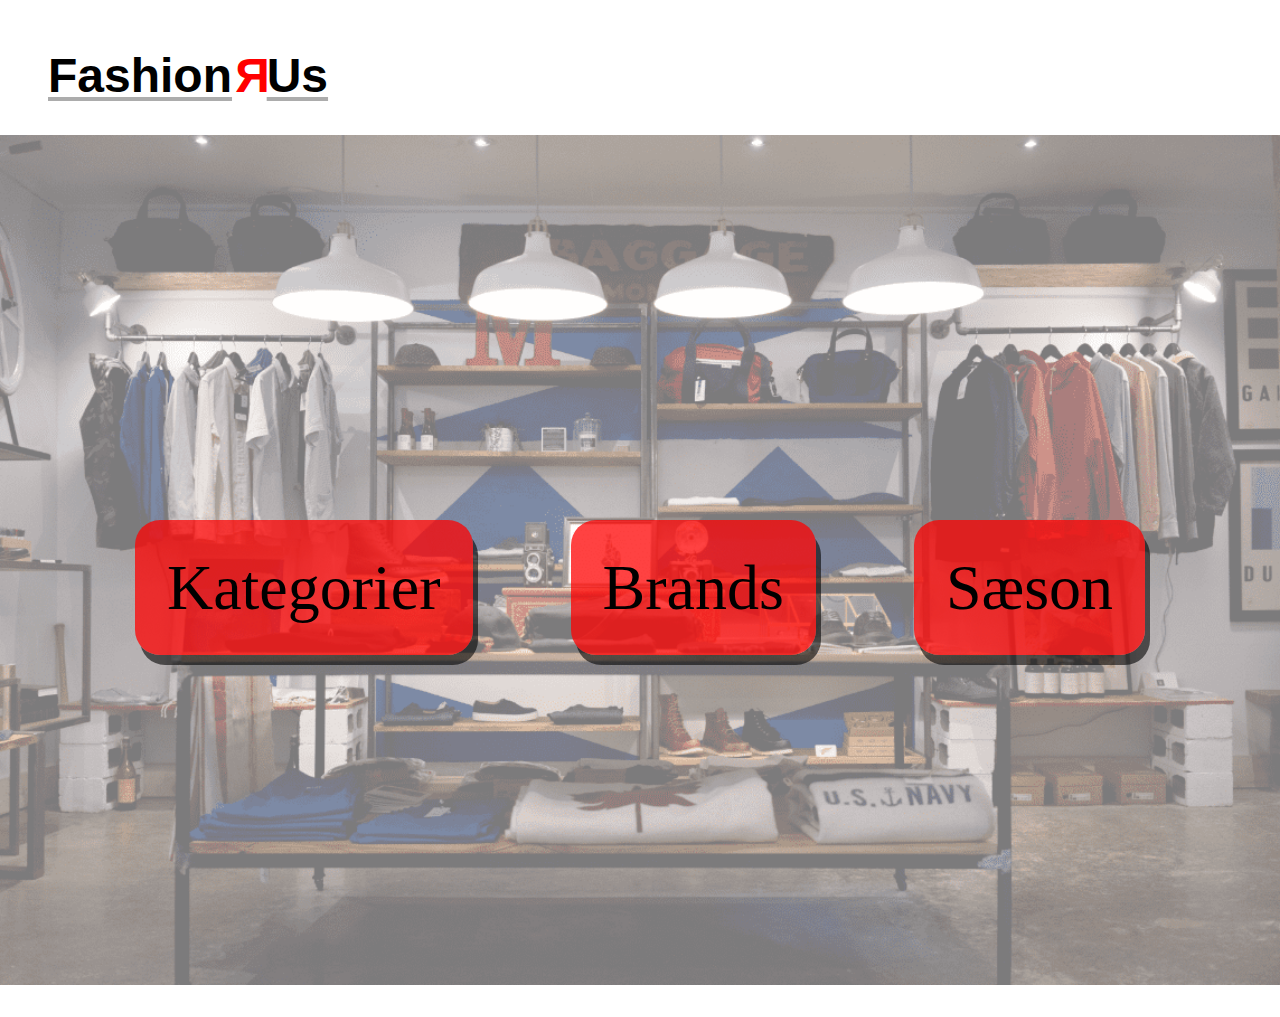
<file: index.html>
<!DOCTYPE html>
<html lang="da">

<head>
    <meta charset="UTF-8">
    <meta http-equiv="X-UA-Compatible" content="IE=edge">
    <meta name="viewport" content="width=device-width, initial-scale=1.0">
    <link rel="stylesheet" href="layout.css">
    <title>Forside</title>
</head>

<body>
    <header class="mainNav">
        <div class="pladsTilsiden">
            <a href="index.html">
                <h1>Fashion<span>R</span>Us</h1>
            </a>
        </div>
    </header>
    <main>
        <section>
            <!-- Billedet er gået fra 1,3 Mb til 246 Kb -->
            <img src="billeder/forside_optimized.png" alt="Forside billede">
            <div class="menu">
                <a href="kategori.html">Kategorier</a>
                <a href="kategori.html">Brands</a>
                <a href="kategori.html">Sæson</a>
            </div>
        </section>
    </main>
    <footer>

    </footer>

</body>

</html>
</file>
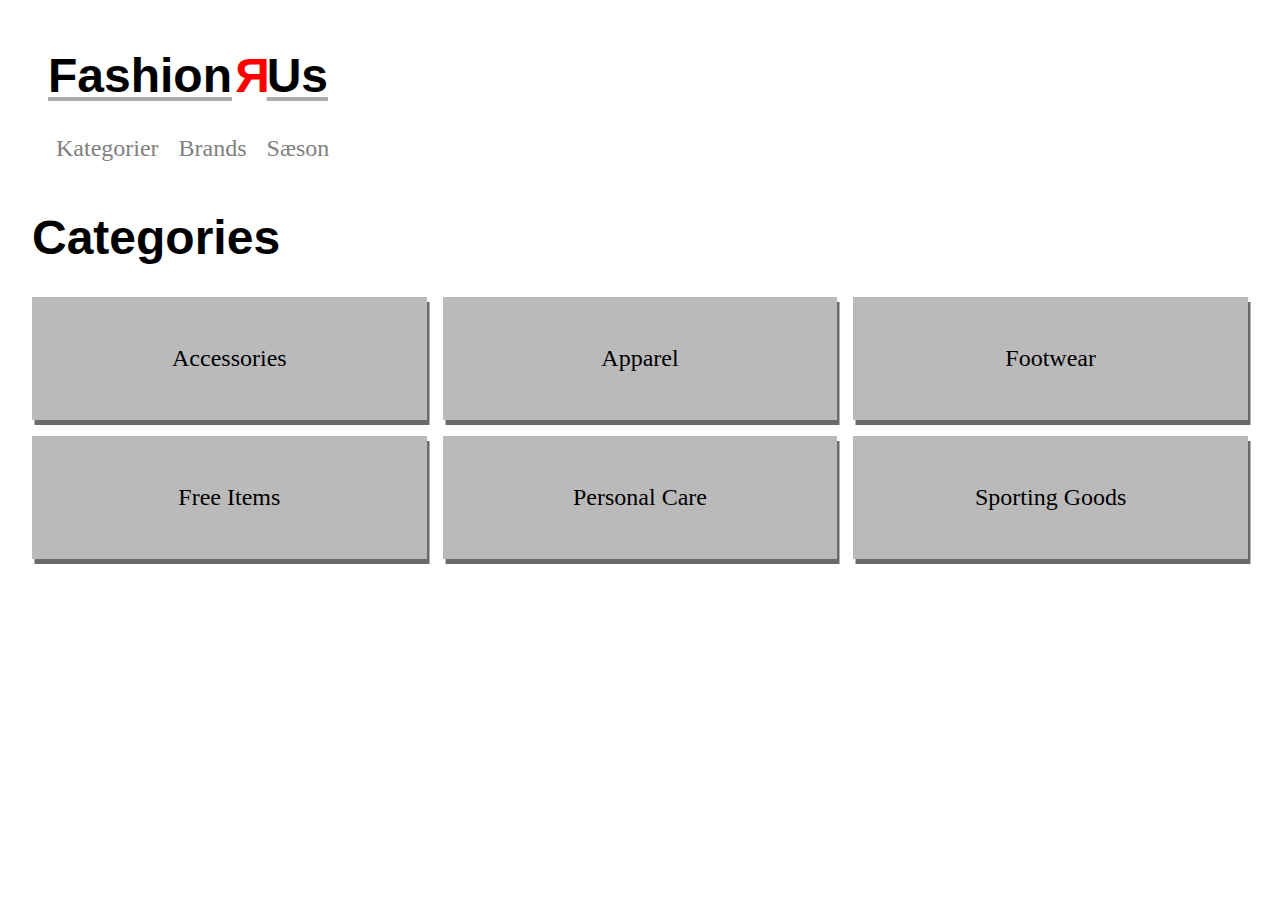
<file: kategori.html>
<!DOCTYPE html>
<html lang="da">

<head>
    <meta charset="UTF-8">
    <meta http-equiv="X-UA-Compatible" content="IE=edge">
    <meta name="viewport" content="width=device-width, initial-scale=1.0">
    <link rel="stylesheet" href="layout.css">
    <title>Produktliste</title>
</head>

<body>
    <header class="mainNav">
        <div class="pladsTilsiden">
            <a href="index.html">
                <h1>Fashion<span>R</span>Us</h1>
            </a>
            <div class="menu2">
                <a href="kategori.html">Kategorier</a>
                <a href="kategori.html">Brands</a>
                <a href="kategori.html">Sæson</a>
            </div>
        </div>
    </header>
    <main>
        <div class="kategoriOverskrift">
            <h1>Categories</h1>
        </div>
        <section class="produktliste">
            <a href="produktliste.html?cat=Accessories">Accessories</a>
            <a href="produktliste.html?cat=Apparel">Apparel</a>
            <a href="produktliste.html?cat=Footwear">Footwear</a>
            <a href="produktliste.html?cat=Free Items">Free Items</a>
            <a href="produktliste.html?cat=Personal Care">Personal Care</a>
            <a href="produktliste.html?cat=Sporting Goods">Sporting Goods</a>
        </section>

    </main>
    <footer>

    </footer>

</body>

</html>
</file>
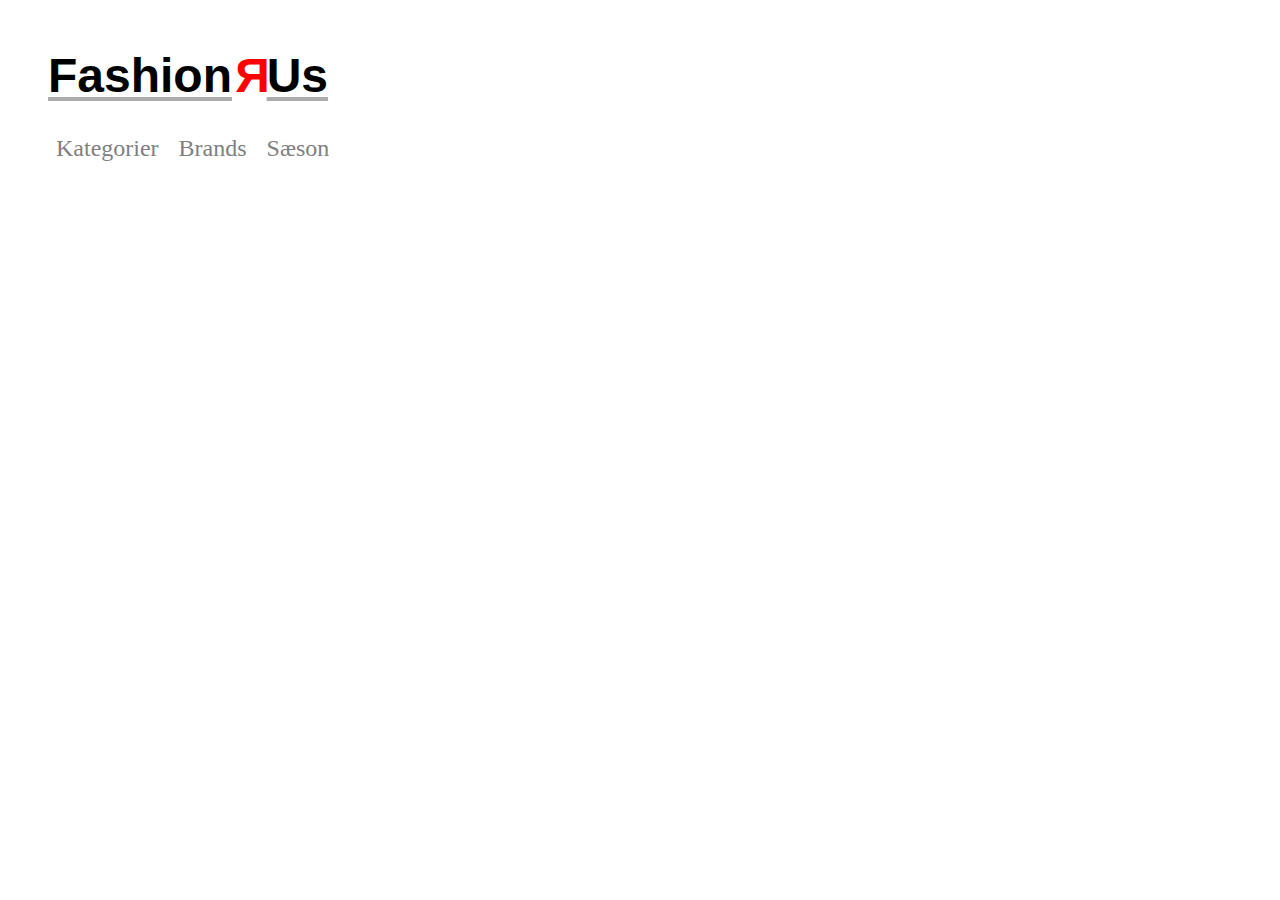
<file: produktliste.html>
<!DOCTYPE html>
<html lang="da">

<head>
    <meta charset="UTF-8">
    <meta http-equiv="X-UA-Compatible" content="IE=edge">
    <meta name="viewport" content="width=device-width, initial-scale=1.0">
    <link rel="stylesheet" href="layout.css">
    <title>Produkt</title>
</head>

<body class="productist">
    <header class="mainNav">
        <div class="pladsTilsiden">
            <a href="index.html">
                <h1>Fashion<span>R</span>Us</h1>
            </a>
            <div class="menu2">
                <a href="kategori.html">Kategorier</a>
                <a href="kategori.html">Brands</a>
                <a href="kategori.html">Sæson</a>
            </div>
        </div>
    </header>
    <main>
        <h2>Products</h2>
        <template id="smallProductTemplate">
            <article class="smallProduct">
                <div class="imidten">
                    <div class="imidtenFarve">
                        <a href="produkt.html">
                            <img src="billeder/1573.png" alt="Produkt">
                        </a>
                    </div>
                    <div>
                        <div class="tekst">
                            <h3>Women's Simplicity Mid-Rise Capri Leggings</h3>
                            <div class="merePladsImellem">
                                <p id="mærke">Nike | Leggings</p>
                            </div>
                            <div class="merePladsImellem">
                                <p>DKK <span id="pris">799,-</span>,-</p>
                            </div>
                            <div class="discounted">
                                <p>NU DKK 593,-</p>
                                <p>-34%</p>
                            </div>
                            <a href="produkt.html">Læs mere</a>
                        </div>
                    </div>
                </div>
            </article>
        </template>

        <!-- 
              <article class="smallProduct">
                <div class="imidten1">
                    <div class="imidtenFarve">
                        <a href="produkt.html">
                            <img src="billeder/1533.png" alt="Produkt">
                        </a>
                    </div>
                    <div class="tekst">
                        <h3>Red Solid Round Neck T-Shirt</h3>
                        <div class="merePladsImellem">
                            <p><span id="mærke">Nike</span> | Tshirt</p>
                        </div>
                        <div class="merePladsImellem">
                            <p><span id="pris">799,-</span>,- DKK</p>
                        </div>
                        <a href="produkt.html">Læs mere</a>
                    </div>
                </div>
            </article>
            <article class="smallProduct onSale">
            <div class="imidten">
                <div class="imidtenFarve">
                    <a href="produkt.html">
                        <img src="billeder/1573.png" alt="Produkt">
                    </a>
                </div>
                <div>
                    <div class="tekst">
                        <h3>Women's Simplicity Mid-Rise Capri Leggings</h3>
                        <div class="merePladsImellem">
                            <p>Nike | Leggings</p>
                        </div>
                        <div class="merePladsImellem">
                            <p>DKK 899,-</p>
                        </div>
                        <div class="discounted">
                            <p>NU DKK 593,-</p>
                            <p>-34%</p>
                        </div>
                        <a href="produkt.html">Læs mere</a>
                    </div>
                </div>
            </div>
        </article>

        <article class="smallProduct soldOut">
            <div class="imidten">
                <div class="imidtenFarve">
                    <a href="produkt.html">
                        <img src="billeder/1533.png" alt="Produkt">
                    </a>
                </div>
                <div class="tekst">
                    <h3>Red Solid Round Neck T-Shirt</h3>
                    <div class="merePladsImellem">
                        <p>Puma | Tshirt</p>
                    </div>
                    <div class="merePladsImellem">
                        <p>DKK 799,-</p>
                    </div>
                    <a href="produkt.html">Læs mere</a>
                </div>
            </div>
        </article>

        <article class="smallProduct soldOut onSale">
            <div class="imidten">
                <div class="imidtenFarve">
                    <a href="produkt.html">
                        <img src="billeder/1573.png" alt="Produkt">
                    </a>
                </div>
                <div>
                    <div class="tekst">
                        <h3>Women's Simplicity Mid-Rise Capri Leggings</h3>
                        <div class="merePladsImellem">
                            <p>Nike | Leggings</p>
                        </div>
                        <div class="merePladsImellem">
                            <p>DKK 899,-</p>
                        </div>
                        <div class="discounted">
                            <p>NU DKK 593,-</p>
                            <p>-34%</p>
                        </div>
                        <a href="produkt.html">Læs mere</a>
                    </div>
                </div>
            </div>
        </article> -->
        <script src="produktliste.js"></script>
    </main>
    <footer>

    </footer>

</body>

</html>
</file>
<file: layout.css>
html {
  --produktliste: rgba(128, 128, 128, 0.547);
  --fonts: "Quicksand", sans-serif;
}
* {
  box-sizing: border-box;
  margin: 0;
  padding: 0;
}
main {
  max-width: 1300px;
  margin-inline: auto;
}
img {
  vertical-align: middle;
  width: 70%;
  height: auto;
  padding-bottom: 2rem;
}
h1 {
  padding-top: 3rem;
  padding-bottom: 2rem;
  font-size: 3rem;
  font-family: var(--fonts);
}
h3 {
  font-family: var(--fonts);
  padding-bottom: 0.6rem;
}
p {
  font-family: var(--fonts);
  padding-top: 0.3rem;
}
a {
  text-decoration: underline;
  text-decoration-color: rgba(128, 128, 128, 0.654);
  text-underline-offset: 5px;
  font-size: 1.2rem;
  color: black;
}

/******************* Mobil *******************/
@media (max-width: 621px) {
  /******************* Index *******************/
  .pladsTilsiden {
    padding-left: 3rem;
  }
  .menu a {
    color: rgb(0, 0, 0);
    font-size: 1.7rem;
    text-decoration: none;
    background-color: rgba(255, 0, 0, 0.742);
    padding: 21px;
    margin: 10px;
    border-radius: 25px;
    box-shadow: 2.5px 5px rgba(0, 0, 0, 0.583);
  }
  .menu a:hover {
    font-size: 2rem;
  }
  .menu2 a {
    color: gray;
    font-size: 1.5rem;
    text-decoration: none;
    margin: 0.5rem;
  }
  .menu2 a:hover {
    color: black;
  }
  :root {
    --off-color: red;
  }
  .mainNav h1 span {
    display: inline-block;
    transform: scaleX(-1) translateX(-0.2rem);
    color: var(--off-color);
  }
  .mainNav > * {
    margin: 0;
    text-decoration: none;
  }
  section {
    display: grid;
    max-width: 100vw;
  }
  img,
  .menu {
    grid-area: 1/1;
  }
  .menu {
    place-self: center center;
    font-size: 6rem;
  }
  img {
    width: 100%;
    object-fit: cover;
  }
  /******************* Kategori *******************/
  .produktliste {
    display: grid;
    grid-template-columns: 1fr 1fr;
    gap: 1rem;
    padding-right: 2rem;
    padding-left: 2rem;
  }
  .produktliste a {
    text-decoration: none;
    font-size: 1.5rem;
    color: black;
    padding: 2em;
    background-color: var(--produktliste);
    box-shadow: 2.5px 5px rgba(0, 0, 0, 0.583);
  }
  .kategoriOverskrift {
    padding-left: 2rem;
  }
  /******************* Produktliste *******************/
  /*.imidten {
    text-align: center;
  } */
  .tekst {
    padding-bottom: 3rem;
    padding-top: 1.2rem;
  }
  /*
  .imidtenFarve {
    text-align: center;
    background-color: rgba(128, 128, 128, 0.134);
  } */
  .procenter {
    display: grid;
    grid-template-columns: 1fr 1fr;
    gap: 2px;
  }
  .procenter p:last-child {
    width: 60px;
    border: 15px solid red;
    background-color: red;
  }
  .merePladsImellem {
    padding-bottom: 0.5rem;
  }
  .productist article.soldOut img {
    opacity: 0.5;
  }
  .productist article.soldOut::before {
    content: "Sold Out";
    position: absolute;
    background: rgba(128, 128, 128, 0.715);
    color: black;
    padding: 1rem;
  }
  .productist article > * {
    margin: 0;
    font-size: 0.9rem;
  }
  .discounted {
    display: none;
  }
  .productist article.onSale .discounted {
    display: flex;
    justify-content: space-between;
  }
  .discounted p:last-child {
    background: red;
    padding: 0.4rem;
    font-size: 1.5rem;
  }
  .productist article .grid_4-4-4-4 {
    display: grid;
    grid-template-columns: 1fr 1fr 1fr 1fr;
    padding-left: 3rem;
    padding-right: 3rem;
    gap: 50px;
  }
  .productist main {
    display: grid;
    grid-template-columns: 1fr 1fr;
    gap: 2rem;
    padding-left: 2rem;
    padding-right: 2rem;
  }
  .productist main h2 {
    grid-column: 1/-1;
  }
  /******************* Produkt *******************/
  .vækFraSiden {
    padding-left: 2rem;
    padding-right: 2rem;
    padding-top: 2rem;
  }
  .produktNavn {
    font-size: 2rem;
    padding-top: 1rem;
    padding-bottom: 0.5rem;
  }
  .andenFarve {
    color: rgba(0, 0, 0, 0.507);
    padding-bottom: 1rem;
  }
  button {
    font-size: 1.5rem;
    border-radius: 10px;
    text-decoration: none;
    font-weight: bold;
    margin-bottom: 1rem;
    color: white;
    border: 2px solid;
    width: 100%;
    padding: 14px 28px;
    background-color: rgba(255, 0, 0, 0.713);
  }
  .knap {
    padding-top: 1rem;
  }
  label {
    font-size: 1.5rem;
  }
  .information {
    font-size: 1.5rem;
    padding-bottom: 1rem;
  }
  .informationMatriale {
    padding-bottom: 1.5rem;
  }
}
/******************* Desktop *******************/
@media (min-width: 621px) {
  /******************* Index *******************/
  .pladsTilsiden {
    padding-left: 3rem;
  }
  .menu a {
    color: rgb(0, 0, 0);
    font-size: 4rem;
    text-decoration: none;
    background-color: rgba(255, 0, 0, 0.742);
    padding: 32px;
    margin: 37px;
    border-radius: 25px;
    box-shadow: 5px 10px rgba(0, 0, 0, 0.583);
  }
  .menu a:hover {
    font-size: 5rem;
  }
  .menu2 a {
    color: gray;
    font-size: 1.5rem;
    text-decoration: none;
    margin: 0.5rem;
  }
  .menu2 a:hover {
    color: black;
  }
  :root {
    --off-color: red;
  }
  .mainNav h1 span {
    display: inline-block;
    transform: scaleX(-1) translateX(-0.2rem);
    color: var(--off-color);
  }
  .mainNav > * {
    margin: 0;
    text-decoration: none;
  }
  section {
    display: grid;
    max-width: 100vw;
  }
  img,
  .menu {
    grid-area: 1/1;
  }
  .menu {
    place-self: center center;
    font-size: 6rem;
  }
  img {
    width: 100%;
    object-fit: cover;
  }
  /******************* Kategori *******************/
  .produktliste {
    display: grid;
    grid-template-columns: 1fr 1fr 1fr;
    gap: 1rem;
    padding-right: 2rem;
    padding-left: 2rem;
  }
  .produktliste a {
    text-decoration: none;
    font-size: 1.5rem;
    color: black;
    padding: 2em;
    background-color: var(--produktliste);
    text-align: center;
    box-shadow: 2.5px 5px rgba(0, 0, 0, 0.583);
  }
  .kategoriOverskrift {
    padding-left: 2rem;
  }
  /******************* Produktliste *******************/
  /*.imidten {
    text-align: center;
  } */
  .tekst {
    padding-bottom: 3rem;
    padding-top: 1.2rem;
  }
  /*
  .imidtenFarve {
    text-align: center;
    background-color: rgba(128, 128, 128, 0.134);
  } */
  .procenter {
    display: grid;
    grid-template-columns: 1fr 1fr;
    gap: 2px;
  }
  .procenter p:last-child {
    width: 60px;
    border: 15px solid red;
    background-color: red;
  }
  .merePladsImellem {
    padding-bottom: 0.5rem;
  }
  .productist article.soldOut img {
    opacity: 0.5;
  }
  .productist article.soldOut::before {
    content: "Sold Out";
    position: absolute;
    background: rgba(128, 128, 128, 0.715);
    color: black;
    padding: 1rem;
  }
  .productist article > * {
    margin: 0;
    font-size: 0.9rem;
  }
  .discounted {
    display: none;
  }
  .productist article.onSale .discounted {
    display: flex;
    justify-content: space-between;
  }
  .discounted p:last-child {
    background: red;
    padding: 0.4rem;
    font-size: 1.5rem;
  }
  .productist article .grid_4-4-4-4 {
    display: grid;
    grid-template-columns: 1fr 1fr 1fr 1fr;
    padding-left: 3rem;
    padding-right: 3rem;
    gap: 50px;
  }
  .productist main {
    display: grid;
    grid-template-columns: 1fr 1fr 1fr 1fr;
    gap: 2rem;
    padding-left: 2rem;
    padding-right: 2rem;
  }
  .productist main h2 {
    grid-column: 1/-1;
    font-size: 3.5rem;
    padding-top: 2rem;
  }
  /******************* Produkt *******************/
  .vækFraSiden {
    padding-left: 2rem;
    padding-right: 2rem;
    padding-top: 2rem;
  }
  .produktNavn {
    font-size: 2rem;
    padding-top: 1rem;
    padding-bottom: 0.5rem;
  }
  .andenFarve {
    color: rgba(0, 0, 0, 0.507);
    padding-bottom: 1rem;
  }
  button {
    font-size: 1.5rem;
    border-radius: 10px;
    text-decoration: none;
    font-weight: bold;
    margin-bottom: 1rem;
    color: white;
    border: 2px solid;
    width: 100%;
    padding: 14px 28px;
    background-color: rgba(255, 0, 0, 0.713);
  }
  .knap {
    padding-top: 1rem;
  }
  label {
    font-size: 1.5rem;
  }
  .information {
    font-size: 1.5rem;
    padding-bottom: 1rem;
  }
  .informationMatriale {
    padding-bottom: 1.5rem;
  }
  .grid_2-2 {
    display: grid;
    grid-template-columns: 1fr 1fr;
  }
  .flex_col2 {
    padding-left: 2rem;
  }
  .størrelser {
    padding: 0.4rem;
    font-size: 1rem;
  }
}
</file>
